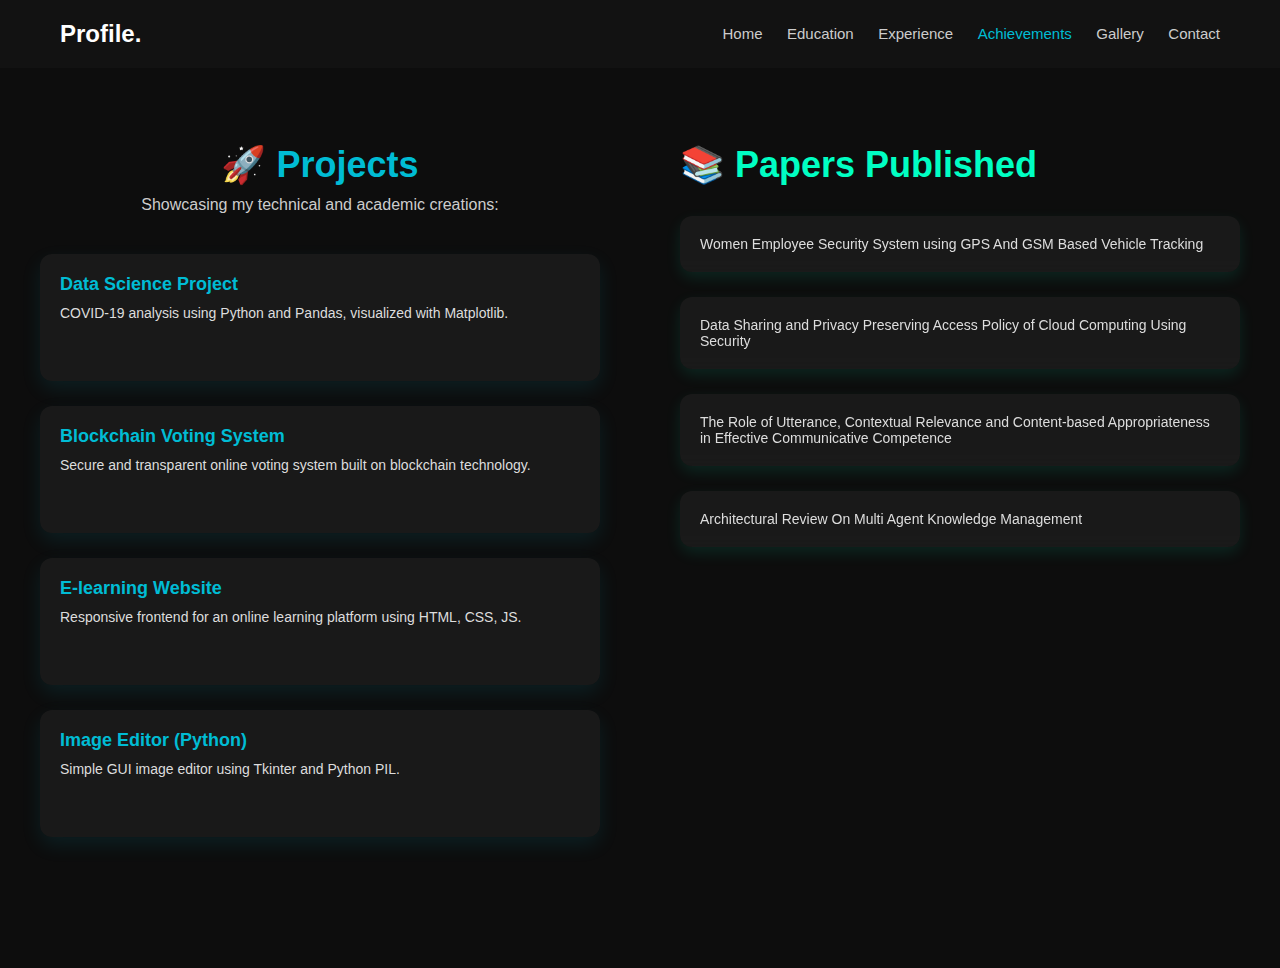
<file: Achievements.html>
<!DOCTYPE html>
<html lang="en">
<head>
  <meta charset="UTF-8" />
  <meta name="viewport" content="width=device-width, initial-scale=1.0"/>
  <title>Achievements – Dhanashree Kamble</title>
  <link rel="stylesheet" href="style4.css" />
</head>
<body>

  <header class="header">
    <div class="logo">Profile.</div>
    <nav>
      <a href="index.html">Home</a>
      <a href="education.html">Education</a>
      <a href="experience.html">Experience</a>
      <a href="Achievements.html" class="active">Achievements</a>
      <a href="gallery.html">Gallery</a>

      <a href="contact.html">Contact</a>
    </nav>
  </header>

  <section class="projects-section">
    <div class="animated-bg"></div>

    <div class="split-layout">
      <!-- Left: Projects -->
      <div class="projects-container">
        <h1>🚀 Projects</h1>
        <p>Showcasing my technical and academic creations:</p>

        <div class="project-grid">
          <div class="project-card">
            <h3>Data Science Project</h3>
            <p>COVID-19 analysis using Python and Pandas, visualized with Matplotlib.</p>
          </div>

          <div class="project-card">
            <h3>Blockchain Voting System</h3>
            <p>Secure and transparent online voting system built on blockchain technology.</p>
          </div>

          <div class="project-card">
            <h3>E-learning Website</h3>
            <p>Responsive frontend for an online learning platform using HTML, CSS, JS.</p>
          </div>

          <div class="project-card">
            <h3>Image Editor (Python)</h3>
            <p>Simple GUI image editor using Tkinter and Python PIL.</p>
          </div>
        </div>
      </div>

      <!-- Right: Papers Published -->
      <div class="papers-container">
  <h1>📚 Papers Published</h1>
  <div class="paper-list">

    <div class="paper-card">
      <a href="https://d1wqtxts1xzle7.cloudfront.net/103863146/pid-212015016-libre.pdf?1688025518=&response-content-disposition=inline%3B+filename%3DWomen_Employee_Security_System_using_GPS.pdf&Expires=1753166357&Signature=Yw58WKUjw02sR4SG69pwzGUaCEo8pKRPU0Xwcy-L2q1Y3ThxoxmrTdjx0bpiPYe4Asrv1ASAslbg~kc5V-Wcw9YSThITXxIlvDq-nSWNfKQA~EEd7lyDZzkC-l-p2anNT~pGgyDMYwqKeh-BN3KgL~bUPa5vqX1eVvNqyqLT7y3onaqN~fCre90cH0~gFkLX2Ln89m8imAD26YMCUPPXOli5HtgcAZYKcefPAAP8LfiPgBZwiRszX5lZ0bctxtyHtc~SlYMarkBFtRD8cBJG7WADwYtJNW2SuGRd5TV5CcUvGm~HAE-rc6DXyXgV9A35~MhvzQDbRJMY3r5VsFEJcA__&Key-Pair-Id=APKAJLOHF5GGSLRBV4ZA" target="_blank">
        <p>Women Employee Security System using GPS And GSM Based Vehicle Tracking</p>
      </a>
    </div>

    <div class="paper-card">
      <a href="https://link.springer.com/chapter/10.1007/978-3-031-34644-6_31" target="_blank">
        <p>Data Sharing and Privacy Preserving Access Policy of Cloud Computing Using Security</p>
      </a>
    </div>

    <div class="paper-card">
      <a href="https://www.researchgate.net/profile/Dhanashri-Kamble-2/publication/387937269_The_Role_of_Utterance_Contextual_Relevance_and_Content-based_Appropriateness_in_Effective_Communicative_Competence/links/6782c3168210a977a18310d1/The-Role-of-Utterance-Contextual-Relevance-and-Content-based-Appropriateness-in-Effective-Communicative-Competence.pdf" target="_blank">
        <p>The Role of Utterance, Contextual Relevance and Content-based Appropriateness in Effective Communicative Competence</p>
      </a>
    </div>

    <div class="paper-card">
      <a href="https://d1wqtxts1xzle7.cloudfront.net/93873419/Architectural-Review-On-Multi-Agent-Knowledge-Management-libre.pdf?1667899923=&response-content-disposition=inline%3B+filename%3DArchitectural_Review_On_Multi_Agent_Know.pdf&Expires=1753166585&Signature=[base64]~HPQ1VptHtHaApVhgYH~vhpEpDWto70Yd0CbdyaHSHa~H3UU3V81SDck3aIybb45UT-ubL1Y6pbfEeQNCsbN0MX7KE-4z5VzthBtAO0Sd~ZRUXKfJdwnp6d5ZxJAo4-gRz7Q__&Key-Pair-Id=APKAJLOHF5GGSLRBV4ZA" target="_blank">
        <p>Architectural Review On Multi Agent Knowledge Management</p>
      </a>
    </div>

  </div>
</div>
    </div>
  </section>
  
</body>
</html>
</file>
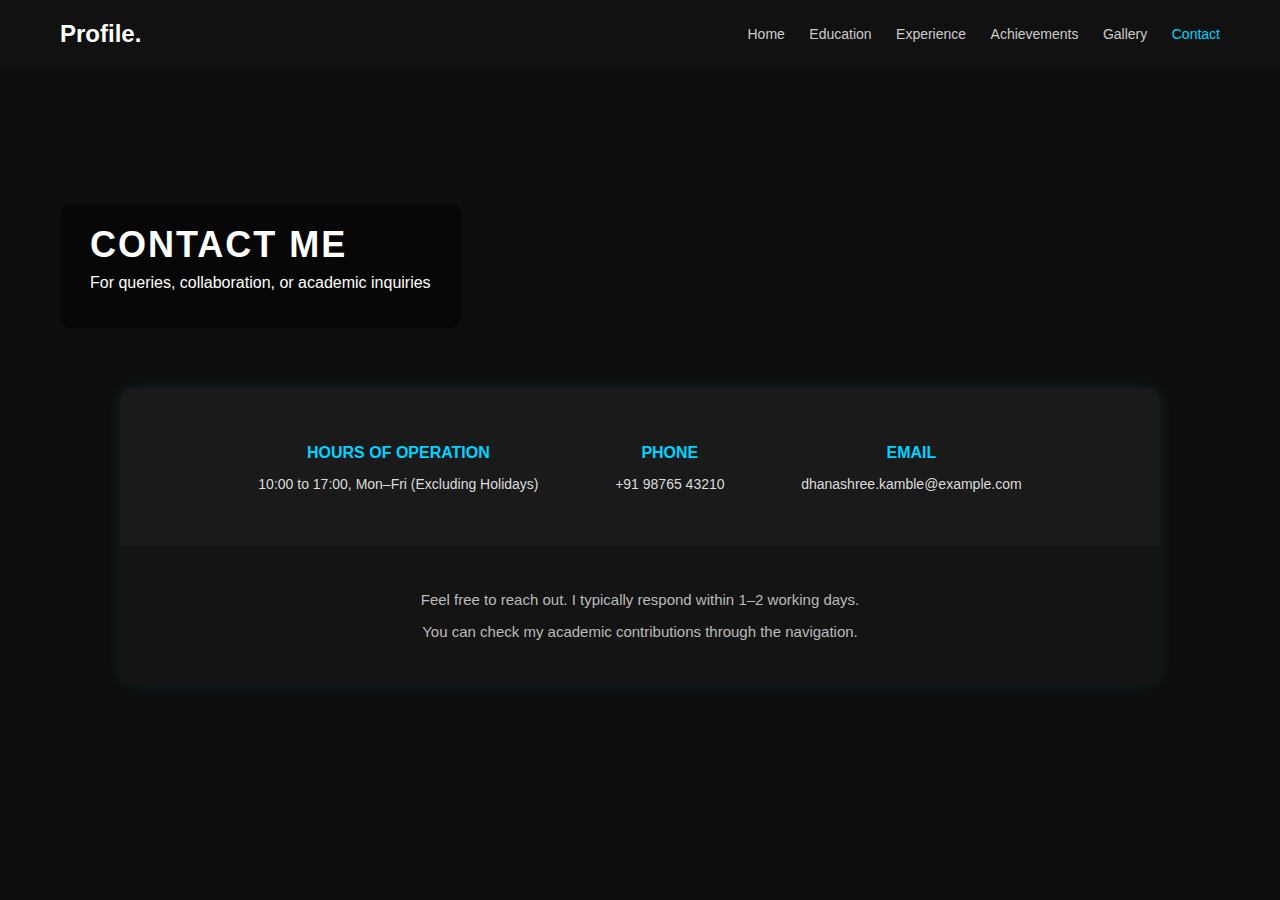
<file: contact.html>
<!DOCTYPE html>
<html lang="en">
<head>
  <meta charset="UTF-8" />
  <title>Contact – Dhanashree Kamble</title>
  <link rel="stylesheet" href="style5.css" />
  <link rel="stylesheet" href="https://cdnjs.cloudflare.com/ajax/libs/font-awesome/6.4.0/css/all.min.css">
</head>
<body>

  <header>
    <div class="logo">Profile.</div>
    <nav>
      <a href="index.html">Home</a>
      <a href="education.html">Education</a>
      <a href="experience.html">Experience</a>
      <a href="achievements.html">Achievements</a>
      <a href="gallery.html" >Gallery</a>

      <a href="contact.html" class="active">Contact</a>
    </nav>
  </header>

  <section class="hero-image">
    <div class="hero-text">
      <h1>CONTACT ME</h1>
      <p>For queries, collaboration, or academic inquiries</p>
    </div>
  </section>

  <div class="contact-frame">
    <section class="contact-info-grid">
      <div class="info-block">
        <h3>HOURS OF OPERATION</h3>
        <p>10:00 to 17:00, Mon–Fri (Excluding Holidays)</p>
      </div>
      <div class="info-block">
        <h3>PHONE</h3>
        <p>+91 98765 43210</p>
      </div>
      <div class="info-block">
        <h3>EMAIL</h3>
        <p>dhanashree.kamble@example.com</p>
      </div>
    </section>

    <section class="contact-message">
      <p>Feel free to reach out. I typically respond within 1–2 working days.</p>
      <p>You can check my academic contributions through the navigation.</p>
    </section>
  </div>

</body>
</html>
</file>
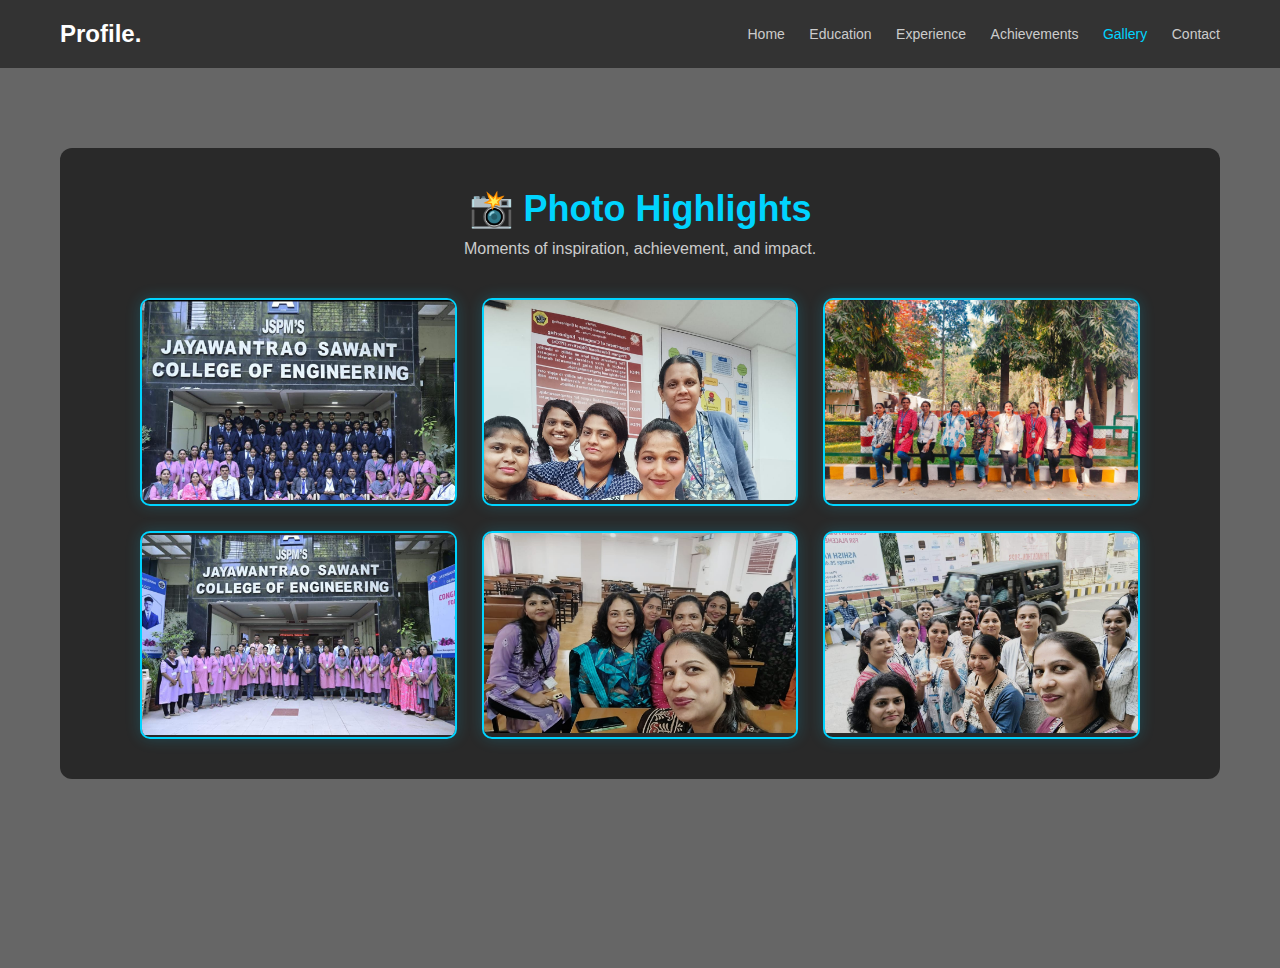
<file: gallery.html>
<!DOCTYPE html>
<html lang="en">
<head>
  <meta charset="UTF-8" />
  <title>Gallery – Dhanashree Kamble</title>
  <link rel="stylesheet" href="style6.css" />
</head>
<body>

  <header>
    <div class="logo">Profile.</div>
    <nav>
      <a href="index.html">Home</a>
      <a href="education.html">Education</a>
      <a href="experience.html">Experience</a>
      <a href="achievements.html">Achievements</a>
      <a href="gallery.html" class="active">Gallery</a>
      <a href="contact.html">Contact</a>
    </nav>
  </header>

  <section class="gallery-section">
    <div class="overlay">
      <h1>📸 Photo Highlights</h1>
      <p class="subtitle">Moments of inspiration, achievement, and impact.</p>

      <div class="gallery-grid">
        <div class="gallery-item">
          <img src="1.jpg" alt="Gallery Image 1">
        </div>
        <div class="gallery-item">
          <img src="2.jpg" alt="Gallery Image 2">
        </div>
        <div class="gallery-item">
          <img src="3.jpg" alt="Gallery Image 3">
        </div>
<div class="gallery-item img4-center">
  <img src="4.jpg" alt="Gallery Image 4">
</div>
<div class="gallery-item">
          <img src="5.jpg" alt="Gallery Image 3">
        </div>
        <div class="gallery-item">
          <img src="6.jpg" alt="Gallery Image 3">
        </div>

      </div>
    </div>
  </section>

</body>
</html>
</file>
<file: style5.css>
body {
  margin: 0;
  font-family: 'Segoe UI', sans-serif;
  background-color: #0e0e0e;
  color: #fff;
}

/* Header */
header {
  background-color: #111;
  padding: 20px 60px;
  display: flex;
  justify-content: space-between;
  align-items: center;
}

.logo {
  font-size: 24px;
  color: white;
  font-weight: bold;
}

nav a {
  margin-left: 20px;
  text-decoration: none;
  color: #ccc;
  font-size: 14px;
}

nav a:hover,
nav a.active {
  color: #00d4ff;
}

/* Hero Banner */
.hero-image {
  background: url('https://images.unsplash.com/photo-1499951360447-b19be8fe80f5?auto=format&fit=crop&w=1350&q=80') center/cover no-repeat;
  height: 300px;
  position: relative;
}

.hero-text {
  position: absolute;
  bottom: 40px;
  left: 60px;
  color: white;
  background-color: rgba(0,0,0,0.5);
  padding: 20px 30px;
  border-radius: 10px;
}

.hero-text h1 {
  font-size: 36px;
  margin: 0;
  letter-spacing: 2px;
}

.hero-text p {
  font-size: 16px;
  margin-top: 8px;
}

/* Contact Info Grid */
.contact-info-grid {
  display: flex;
  justify-content: space-around;
  padding: 40px 100px;
  background-color: #1a1a1a;
  text-align: center;
}

.info-block h3 {
  font-size: 16px;
  color: #00d4ff;
  margin-bottom: 10px;
}

.info-block p {
  color: #ddd;
  font-size: 14px;
}

/* Message Section */
.contact-message {
  text-align: center;
  padding: 30px 200px;
  background-color: #141414;
  font-size: 15px;
  color: #bbb;
}

/* Contact Form */
.form-section {
  background-color: #1c1c1c;
  padding: 50px 200px;
  text-align: center;
}

.form-section h2 {
  font-size: 24px;
  color: #00d4ff;
  margin-bottom: 30px;
}

form {
  display: flex;
  flex-direction: column;
  align-items: center;
}

input,
textarea {
  width: 60%;
  padding: 12px;
  margin: 10px 0;
  border: 1px solid #00d4ff;
  background-color: #111;
  color: #fff;
  border-radius: 6px;
  font-size: 14px;
}

button {
  margin-top: 20px;
  padding: 12px 30px;
  border: none;
  background-color: #00d4ff;
  color: #000;
  font-weight: bold;
  font-size: 14px;
  border-radius: 6px;
  cursor: pointer;
  transition: 0.3s ease;
}

button:hover {
  background-color: #00a4c2;
}




.contact-frame {
  margin: 20px 120px;
  background-color: #1a1a1a;
  border-radius: 12px;
  box-shadow: 0 0 15px rgba(0, 212, 255, 0.1);
  overflow: hidden;
}

/* Keep previous styles */

@media (max-width: 480px) {
  body {
    margin: 0;
    padding: 0;
  }

  .contact-frame {
    margin: 0;
    border-radius: 0;
    box-shadow: none;
  }

  .contact-info-grid {
    padding: 20px 15px;
  }

  .contact-message {
    padding: 15px 15px;
  }

  .hero-text {
    left: 10px;
    right: 10px;
    padding: 10px 15px;
  }
}
@media (max-width: 768px) {
  header {
    flex-direction: column;
    align-items: flex-start;
    padding: 15px 20px;
  }

  nav {
    margin-top: 10px;
    display: flex;
    flex-wrap: wrap;
    gap: 10px;
  }

  nav a {
    font-size: 13px;
    margin: 0;
  }

  .hero-text {
    left: 20px;
    right: 20px;
    padding: 15px 20px;
    font-size: 14px;
  }

  .hero-text h1 {
    font-size: 28px;
  }

  .hero-text p {
    font-size: 14px;
  }

  .contact-info-grid {
    flex-direction: column;
    padding: 30px 20px;
    gap: 20px;
  }

  .contact-message {
    padding: 20px;
    font-size: 14px;
  }

  .contact-frame {
    margin: 20px;
  }

  .form-section {
    padding: 30px 20px;
  }

  input,
  textarea {
    width: 100%;
  }

  button {
    width: 100%;
  }
}
</file>
<file: style4.css>
/* Reset */
* {
  margin: 0;
  padding: 0;
  box-sizing: border-box;
}

body {
  font-family: 'Segoe UI', sans-serif;
  background-color: #0d0d0d;
  color: #fff;
  overflow-x: hidden;
}

/* Header */
.header {
  display: flex;
  justify-content: space-between;
  align-items: center;
  background-color: #121212;
  padding: 20px 60px;
  position: sticky;
  top: 0;
  z-index: 100;
}

.logo {
  font-size: 24px;
  font-weight: bold;
  color:white;
}

nav a {
  margin-left: 20px;
  text-decoration: none;
  color: #ccc;
  font-size: 15px;
  transition: color 0.3s ease;
}

nav a:hover,
nav a.active {
  color: #00bcd4;
}

/* Project Section */
.projects-section {
  position: relative;
  padding: 80px 20px;
  background: url('https://images.unsplash.com/photo-1581090700227-1e8eab021d95?auto=format&fit=crop&w=1600&q=80') no-repeat center center/cover;
  min-height: 100vh;
  display: flex;
  justify-content: center;
  align-items: center;
}


.overlay {
  position: absolute;
  top: 0;
  left: 0;
  height: 100%;
  width: 100%;
  background: rgba(0, 0, 0, 0.75);
  z-index: 1;
}

.projects-container {
  position: relative;
  z-index: 2;
  max-width: 800px;
  text-align: center;
}

.projects-container h1 {
  font-size: 36px;
  margin-bottom: 10px;
  color: #00bcd4;
}

.projects-container p {
  margin-bottom: 40px;
  color: #ccc;
  font-size: 16px;
}

/* Project Cards */
.project-card {
  background-color: rgba(255, 255, 255, 0.05);
  padding: 20px;
  margin-bottom: 25px;
  border-radius: 12px;
  box-shadow: 0 8px 20px rgba(0, 188, 212, 0.1);
  transition: transform 0.3s;
  text-align: left;
}

.project-card h3 {
  color: #00bcd4;
  margin-bottom: 10px;
  font-size: 18px;
}

.project-card p {
  font-size: 14px;
  color: #ddd;
}

.project-card:hover {
  transform: translateY(-5px);
}
/* Two-column layout */
.split-layout {
  display: flex;
  flex-wrap: wrap;
  justify-content: space-between;
  z-index: 2;
  position: relative;
  gap: 40px;
  margin-top: -30px;
}

/* Left: Projects */
.projects-container {
  flex: 1;
  min-width: 300px;
  padding: 20px;
}

/* Right: Papers Published */
.papers-container {
  flex: 1;
  min-width: 300px;
  padding: 20px;
}

.papers-container h1 {
  font-size: 36px;
  margin-bottom: 30px;
  color: #00ffc3;
}

.paper-list {
  display: flex;
  flex-direction: column;
  gap: 25px;
}

.paper-card {
  background: rgba(255, 255, 255, 0.05);
  padding: 20px;
  border-radius: 12px;
  backdrop-filter: blur(5px);
  transition: 0.3s;
  box-shadow: 0 6px 15px rgba(0, 255, 196, 0.1);
}

.paper-card a {
  text-decoration: none;
  color: inherit;
}
.paper-card a:hover p {
  color: #00ffc3;
  text-decoration: underline;
}


.paper-card:hover {
  transform: translateY(-5px);
  background: rgba(0, 255, 195, 0.07);
}

.paper-card h3 {
  color: #00ffc3;
  margin-bottom: 10px;
  font-size: 17px;
}

.paper-card p {
  color: #ddd;
  font-size: 14px;
}


@media (max-width: 768px) {
  .header {
    flex-direction: column;
    align-items: flex-start;
    padding: 15px 20px;
  }

  nav {
    margin-top: 10px;
    display: flex;
    flex-wrap: wrap;
    gap: 10px;
  }

  nav a {
    margin: 0;
    font-size: 14px;
  }

  .projects-section {
    padding: 40px 15px;
    flex-direction: column;
    align-items: flex-start;
  }

  .split-layout {
    flex-direction: column;
    gap: 30px;
    margin-top: 0;
  }

  .projects-container,
  .papers-container {
    padding: 10px;
  }

  .projects-container h1,
  .papers-container h1 {
    font-size: 28px;
    text-align: center;
  }

  .projects-container p {
    text-align: center;
    font-size: 14px;
  }

  .project-card,
  .paper-card {
    font-size: 14px;
    padding: 15px;
  }

  .project-card h3,
  .paper-card h3 {
    font-size: 16px;
  }

  .project-card p,
  .paper-card p {
    font-size: 13px;
  }
}
</file>
<file: style6.css>
/* Reset & Base */
* {
  margin: 0;
  padding: 0;
  box-sizing: border-box;
}

body {
  font-family: 'Segoe UI', sans-serif;
  background: url('https://media.istockphoto.com/id/1370687004/photo/art-gallery-showing-a-digital-installation-with-a-bright-display-and-glowing-blocks.jpg?s=612x612&w=0&k=20&c=iVBwEvLieek6c3tPWRes_0mt2V5ciOdbmdXDuaq8cOg=') no-repeat center center/cover;
  color: #fff;
}

/* Header */
header {
  background-color: rgba(0, 0, 0, 0.8);
  padding: 20px 60px;
  display: flex;
  justify-content: space-between;
  align-items: center;
}

.logo {
  font-size: 24px;
  color:white;
  font-weight: bold;
}

nav a {
  margin-left: 20px;
  text-decoration: none;
  color: #ccc;
  font-size: 14px;
}

nav a:hover,
nav a.active {
  color: #00d4ff;
}

/* Gallery Section */
.gallery-section {
  min-height: 100vh;
  padding: 80px 60px;
  background-color: rgba(0, 0, 0, 0.6);
}

.overlay {
  background-color: rgba(0, 0, 0, 0.6);
  padding: 40px;
  border-radius: 12px;
}

.gallery-section h1 {
  text-align: center;
  font-size: 36px;
  color: #00d4ff;
  margin-bottom: 10px;
}

.subtitle {
  text-align: center;
  color: #ccc;
  margin-bottom: 40px;
}

/* Grid */
.gallery-grid {
  display: grid;
  grid-template-columns: repeat(auto-fit, minmax(250px, 1fr));
  gap: 25px;
  max-width: 1000px;
  margin: auto;
}

.gallery-item {
  overflow: hidden;
  border-radius: 10px;
  border: 2px solid #00d4ff;
  box-shadow: 0 0 15px rgba(0, 212, 255, 0.2);
}

.gallery-item img {
  width: 100%;
  height: 200px;
object-position: top;
  object-fit: cover;
  
  transition: transform 0.4s ease, filter 0.4s ease;
}
.img4-center {
  display: flex;
  justify-content: center;
  align-items: center;
}




.gallery-item img:hover {
  transform: scale(1.08);
  filter: brightness(1.1);
}


@media (max-width: 480px) {
  header {
    padding: 10px 15px;
  }

  .logo {
    font-size: 20px;
  }

  nav {
    flex-direction: column;
    align-items: flex-start;
    gap: 8px;
  }

  nav a {
    font-size: 12px;
  }

  .gallery-section {
    padding: 30px 15px;
  }

  .gallery-section h1 {
    font-size: 22px;
  }

  .subtitle {
    font-size: 12px;
  }

  .gallery-grid {
    grid-template-columns: 1fr;
    gap: 10px;
  }

  .gallery-item img {
    height: auto;
    max-height: 200px;
  }
}
</file>
